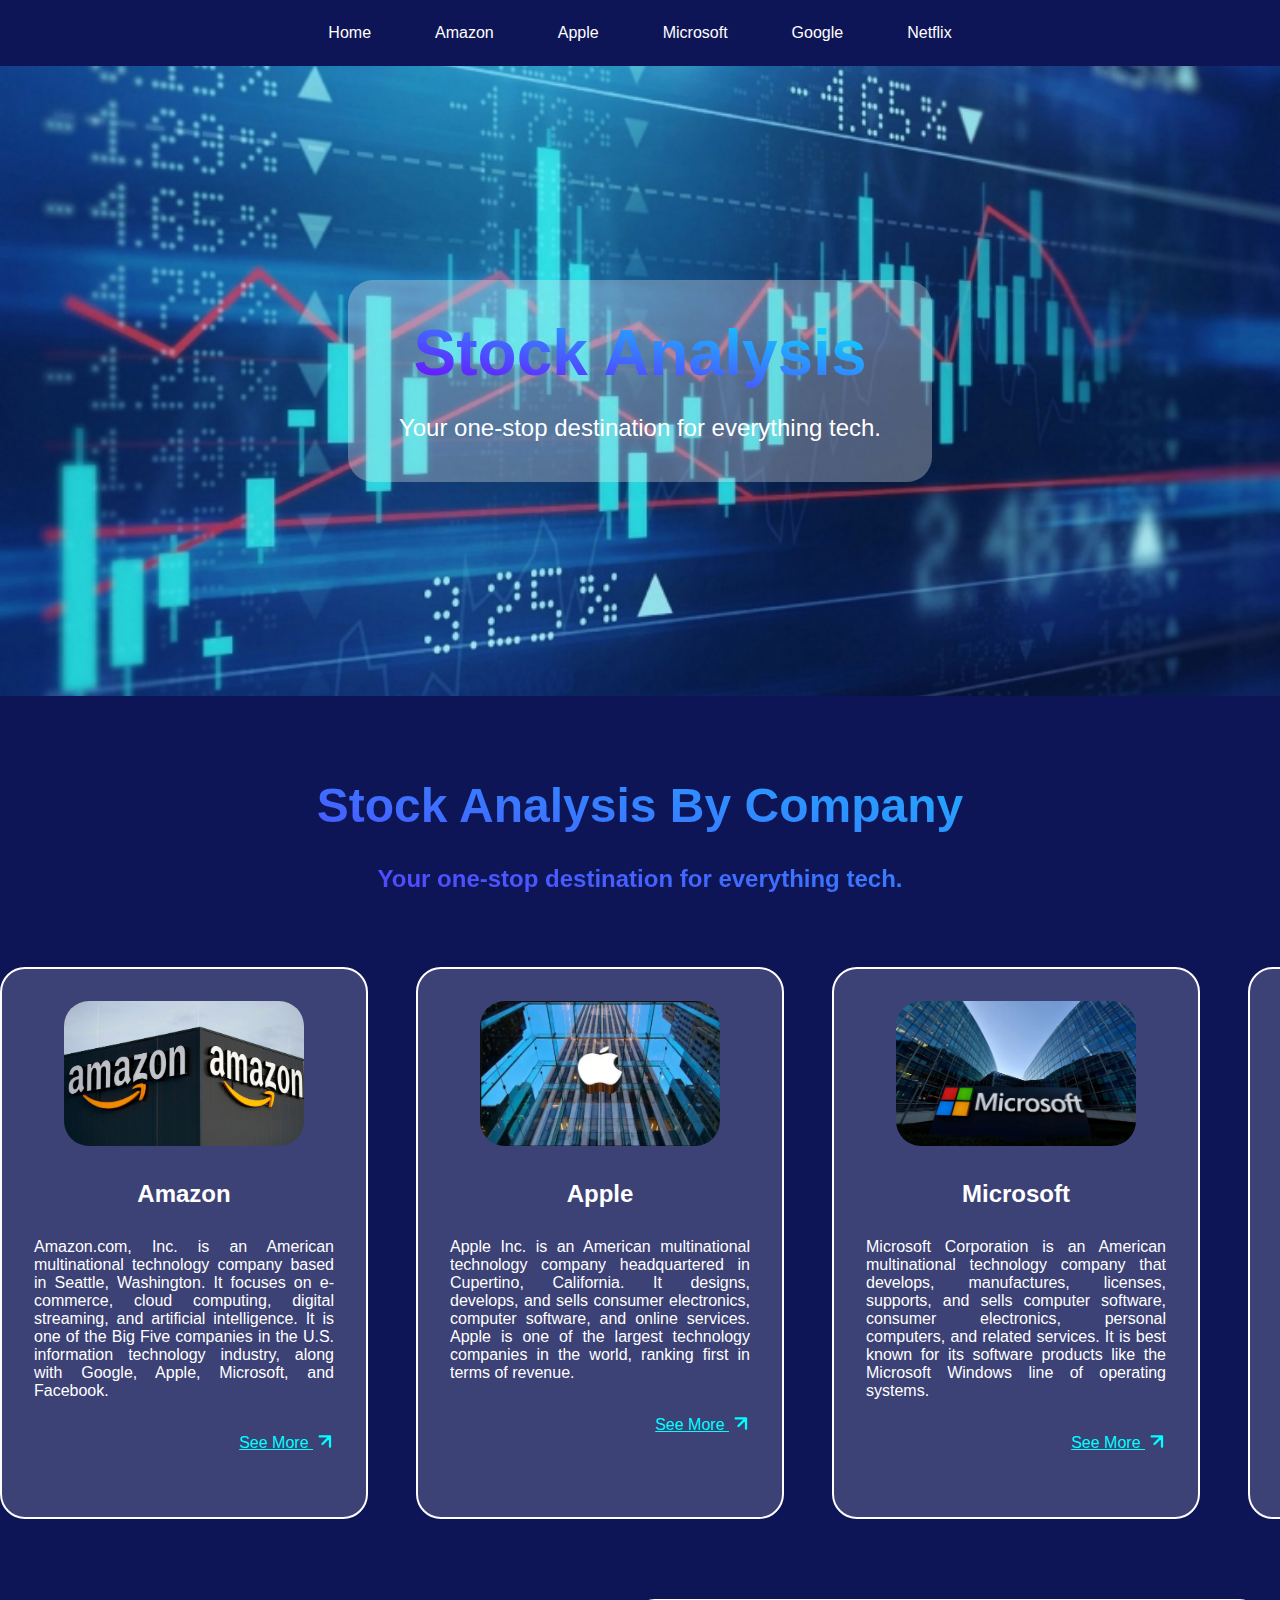
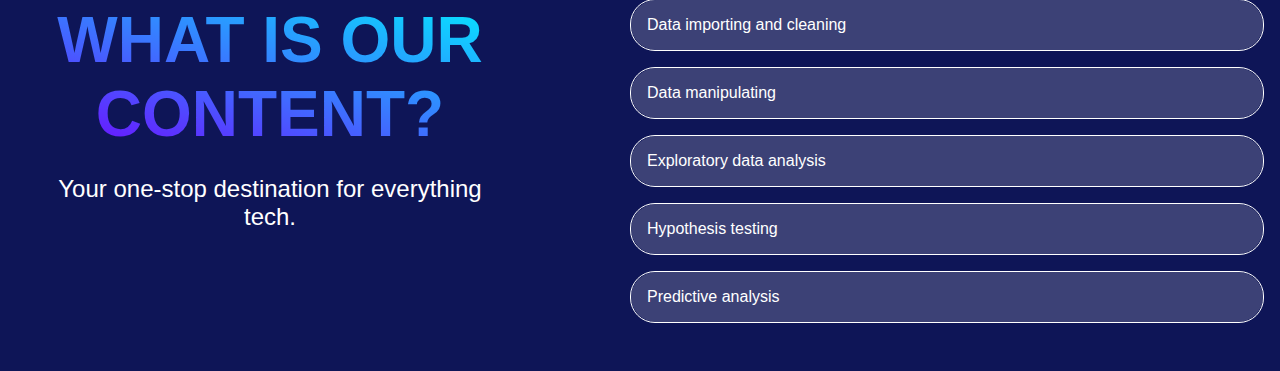
<file: templates/index.html>
<!DOCTYPE html>
<html lang="en">
<head>
    <meta charset="UTF-8">
    <meta name="viewport" content="width=device-width, initial-scale=1.0">
    <title>Stock Analysis</title>
    <link rel="stylesheet" type="text/css" href="/static/styles.css">

</head>
<body>
    <nav>
        <ul>
            <li><a href="/">Home</a></li>
            <li><a href="/amazon">Amazon</a></li>
            <li><a href="/apple">Apple</a></li>
            <li><a href="/microsoft">Microsoft</a></li>
            <li><a href="/google">Google</a></li>
            <li><a href="/netflix">Netflix</a></li>
        </ul>
    </nav>

    <div class="hero-banner">
        <div class="hero-text" style="border: 1px; border-radius: 25px; background-color:rgba(247, 247, 247, 0.3);">
            <p class="hero-title">Stock Analysis</p>
            <p style="font-size: 1.5rem">Your one-stop destination for everything tech.</p>
        </div>
    </div>

    <div class="component-title">
        <h1>Stock Analysis By Company</h1>
        <p>Your one-stop destination for everything tech.</p>
    </div>

    <div class="carousel-container">
        <div class="carousel">
            <div class="carousel-item" style="text-decoration: none;">
                <img src="/static/company-carousel/amazon.jpg" class="carousel-image" alt="Amazon Logo">
                <div style="font-size: 1.5rem; font-weight:bold; margin-block:30px;">Amazon</div>
                <div class="carousel-content">Amazon.com, Inc. is an American multinational technology company based in Seattle, Washington. It focuses on e-commerce, cloud computing, digital streaming, and artificial intelligence. It is one of the Big Five companies in the U.S. information technology industry, along with Google, Apple, Microsoft, and Facebook.</div>
                <div class="see-more" >
                    <a class="see-more" href="/amazon">
                        See More
                        <img src="/static/arrow.svg" alt="arrow right icon" class="see-more-icon">
                    </a>
                </div>
            </div>
            <div class="carousel-item" style="text-decoration: none;">
                <img src="/static/company-carousel/apple.png" class="carousel-image" alt="Apple Logo">
                <div style="font-size: 1.5rem; font-weight:bold; margin-block:30px;">Apple</div>
                <div class="carousel-content">Apple Inc. is an American multinational technology company headquartered in Cupertino, California. It designs, develops, and sells consumer electronics, computer software, and online services. Apple is one of the largest technology companies in the world, ranking first in terms of revenue.</div>
                <div class="see-more" >
                    <a class="see-more" href="/apple">
                        See More
                        <img src="/static/arrow.svg" alt="arrow right icon" class="see-more-icon">
                    </a>
                </div>
            </div>
            <div class="carousel-item" style="text-decoration: none;">
                <img src="/static/company-carousel/microsoft.webp" class="carousel-image" alt="Microsoft Logo">
                <div style="font-size: 1.5rem; font-weight:bold; margin-block:30px;">Microsoft</div>
                <div class="carousel-content">Microsoft Corporation is an American multinational technology company that develops, manufactures, licenses, supports, and sells computer software, consumer electronics, personal computers, and related services. It is best known for its software products like the Microsoft Windows line of operating systems.</div>
                <div class="see-more" >
                    <a class="see-more" href="/microsoft">
                        See More
                        <img src="/static/arrow.svg" alt="arrow right icon" class="see-more-icon">
                    </a>
                </div>
            </div>
            <div class="carousel-item" style="text-decoration: none;">
                <img src="/static/company-carousel/google.webp" class="carousel-image" alt="Google Logo">
                <div style="font-size: 1.5rem; font-weight:bold; margin-block:30px;">Google</div>
                <div class="carousel-content">Google is an American multinational technology company that specializes in Internet-related services and products, which include online advertising technologies, a search engine, cloud computing, software, and hardware. Google was founded in 1998 by Larry Page and Sergey Brin while they were Ph.D. students at Stanford University in California.</div>
                <div class="see-more" >
                    <a class="see-more" href="/google">
                        See More
                        <img src="/static/arrow.svg" alt="arrow right icon" class="see-more-icon">
                    </a>
                </div>
            </div>
            <div class="carousel-item" style="text-decoration: none;">
                <img src="/static/company-carousel/netflix.jpg" class="carousel-image" alt="Netflix Logo">
                <div style="font-size: 1.5rem; font-weight:bold; margin-block:30px;">Netflix</div>
                <div class="see-more" >Netflix, Inc. is an American over-the-top content platform and production company headquartered in Los Gatos, California. Netflix was founded in 1997 by Reed Hastings and Marc Randolph in Scotts Valley, California. The company's primary business is its subscription-based streaming service, offering online streaming of a library of films and television series.</div>
                <div class="see-more" >
                    <a class="see-more" href="/netflix">
                        See More
                        <img src="/static/arrow.svg" alt="arrow right icon" class="see-more-icon">
                    </a>
                </div>
            </div>
        </div>
        <div class="progress-bar"></div>
    </div>

    <div style="width: 100%; overflow: hidden; padding:2rem 0;">
        <div style="width: 60vh; float: left;">
            <div style="padding-inline: 30px;">
                <p class="accordion-component-title">WHAT IS OUR CONTENT?</p>
                <p style="font-size: 1.5rem; color:white; text-align: center;">Your one-stop destination for everything tech.</p>
            </div>
        </div>
        <div class="accordion" style="margin-left: 70vh;">
            <div class="accordion-item">
                <button class="accordion-button">Data importing and cleaning</button>
                <div class="accordion-content">
                    <p>Data importing and cleaning is the foundational step of our stock market analysis. It involves gathering historical stock data for Microsoft, Apple, Google, Amazon, and Netflix, and then preparing it for further analysis. This step ensures the accuracy and reliability of our dataset.</p>
                    <p>We start by importing stock data from reliable sources such as financial APIs, CSV files, or online databases. Once the data is imported, we perform cleaning operations, which include handling missing values, removing duplicates, and correcting any inconsistencies. This process is crucial as clean data leads to more accurate and meaningful analysis. Proper data cleaning helps in avoiding errors and biases in our subsequent analyses.</p>
                </div>
            </div>
            <div class="accordion-item">
                <button class="accordion-button">Data manipulating</button>
                <div class="accordion-content">
                    <p>Data manipulation involves transforming and restructuring our dataset to make it more suitable for analysis. This step includes operations like filtering, aggregating, and creating new variables that can provide deeper insights.</p>
                    <p>After cleaning the data, we manipulate it to extract relevant features and insights. This may involve calculating daily returns, moving averages, or other financial metrics. We also perform data integration if we need to combine data from multiple sources. By transforming the data, we can uncover patterns and trends that are not immediately apparent, which will be essential for our analysis and predictions.</p>
                </div>
            </div>
            <div class="accordion-item">
                <button class="accordion-button">Exploratory data analysis</button>
                <div class="accordion-content">
                    <p>Exploratory Data Analysis (EDA) is a crucial step where we visually and statistically examine our dataset to understand its main characteristics and uncover underlying patterns, trends, and relationships.</p>
                    <p>EDA involves using graphical techniques such as histograms, line plots, scatter plots, and box plots to visualize the data. Statistical techniques like summary statistics, correlation analysis, and outlier detection are also used. This step helps us to identify significant patterns and anomalies in the stock data, guiding us towards more informed and focused analyses. EDA is essential for generating hypotheses and insights that will drive our subsequent analyses.</p>
                </div>
            </div>
            <div class="accordion-item">
                <button class="accordion-button">Hypothesis testing</button>
                <div class="accordion-content">
                    <p>Hypothesis testing is a statistical method used to make inferences or draw conclusions about the stock market data. It helps us determine whether there is enough evidence to support certain assumptions or hypotheses about the data.</p>
                    <p>In this step, we formulate hypotheses about the stock market data, such as testing whether the average returns of two companies are significantly different. We use statistical tests like t-tests, ANOVA, and chi-square tests to evaluate these hypotheses. By conducting hypothesis testing, we can validate or refute our assumptions with a quantifiable level of confidence, adding rigor to our analysis.</p>
                </div>
            </div>
            <div class="accordion-item">
                <button class="accordion-button">Predictive analysis</button>
                <div class="accordion-content">
                    <p>Predictive analysis involves using historical stock data to build models that forecast future stock prices and trends. This step leverages various machine learning and statistical techniques to make predictions.</p>
                    <p>We use techniques such as linear regression, time series analysis, and machine learning models like ARIMA, LSTM, or random forests to predict future stock prices. By training these models on historical data, we can generate forecasts and identify potential investment opportunities. Predictive analysis provides valuable insights for making informed investment decisions and understanding future market behavior.</p>
                </div>
            </div>
        </div>
        
   </div>

    <script>      
        const carousel = document.querySelector('.carousel');
        let isDown = false;
        let startX;
        let scrollLeft;

        carousel.addEventListener('mousedown', (e) => {
            isDown = true;
            carousel.classList.add('active');
            startX = e.pageX - carousel.offsetLeft;
            scrollLeft = carousel.scrollLeft;
        });

        carousel.addEventListener('mouseleave', () => {
            isDown = false;
            carousel.classList.remove('active');
        });

        carousel.addEventListener('mouseup', () => {
            isDown = false;
            carousel.classList.remove('active');
        });

        carousel.addEventListener('mousemove', (e) => {
            if (!isDown) return;
            e.preventDefault();
            const x = e.pageX - carousel.offsetLeft;
            const walk = (x - startX) * 2;
            carousel.scrollLeft = scrollLeft - walk;
        });

        document.addEventListener('DOMContentLoaded', function() {
            const carousel = document.querySelector('.carousel');
            const items = carousel.querySelectorAll('.carousel-item');

            items.forEach(item => {
                const clone = item.cloneNode(true);
                carousel.appendChild(clone);
            });

            carousel.addEventListener('scroll', () => {
                if (carousel.scrollLeft === carousel.scrollWidth - carousel.clientWidth) {
                    carousel.scrollTo({ left: 0, behavior: 'smooth' });
                }
            });
        });

        const progressBar = document.querySelector('.progress-bar');

        carousel.addEventListener('scroll', () => {
            const scrollPercentage = (carousel.scrollLeft / (carousel.scrollWidth - carousel.clientWidth)) * 100;
            progressBar.style.width = `${scrollPercentage}%`;
        });

        document.querySelectorAll('.accordion-button').forEach(button => {
            button.addEventListener('click', () => {
                const content = button.nextElementSibling;
                const isOpen = content.style.display === 'block';
                content.style.display = isOpen ? 'none' : 'block';
                button.classList.toggle('closed', !isOpen);
            });
        });

    </script>
</body>
</html>
</file>
<file: static/styles.css>
/* General Styles */
body {
  font-family: Arial, sans-serif;
  background-color: #0e1557;
  margin: 0;
  padding: 0;
}

/* Navigation Bar */
nav {
  background-color: #0e1557;
  color: white;
  padding: 1.5rem;
}

nav ul {
  list-style: none;
  margin: 0;
  padding: 0;
  display: flex;
  justify-content: center;
}

nav ul li {
  display: inline;
}

nav ul li a {
  color: white;
  text-decoration: none;
  padding: 0.5em 2em;
}

nav ul li a:hover {
  color:aqua;
}

/* Hero Banner */
.hero-banner {
  background: url('/static/hero-banner/home_page.jpg');
  background-repeat: no-repeat !important;
  background-size: cover !important;
  background-position: center !important;
  color: white;
  height: 70vh;
  display: flex;
  align-items: center;
  justify-content: center;
  text-align: center;
  position: relative;
}

.hero-title{
  font-size: 4rem;
  font-weight: bold;
  margin-block: 20px;
  margin-inline: 50px;
  background: linear-gradient(to bottom left, rgb(1, 238, 255), rgb(115, 1, 255));
  -webkit-background-clip: text;
  -webkit-text-fill-color: transparent;
}

.hero-banner .hero-text {
  display: inline-block;
  padding: 1em;
  border-radius: 5px;
}

/* Carousel */
.carousel-container {
  overflow: hidden;
  margin: 0 auto;
  padding-bottom: 2rem;
  position: relative;
}

.carousel {
  display: flex;
  cursor: grab;
  overflow: hidden;
  scroll-behavior: smooth;
  gap: 3rem;
}

.carousel.active {
  cursor: grabbing;
}

.carousel-item {
  min-width: 300px;
  color: white;
  background-color: rgba(247, 247, 247, 0.2);
  padding: 2em;
  text-align: center;
  user-select: none; 
  border: 2px solid white;
  border-radius: 25px;
}

.carousel div:hover{
  color:aqua;
}

.carousel-content{
  text-align: justify;
  padding-bottom: 2rem;
}

.carousel-image {
  height: 30%;
  width: 80%;
  border-radius: 25px;
}

.carousel-item:hover {
  background-color: rgba(247, 247, 247, 0.4);
  color: black;
}

.progress-bar {
  position: absolute;
  bottom: 0;
  left: 0;
  width: 0;
  height: 3px;
  background-color: aqua; 
  transition: width 0.3s ease; 
}

/* Accordion */
.accordion {
  margin: 1em;
}

.accordion-item {
  border: 1px solid white;
  border-radius: 25px;
  margin-bottom: 1em;
}

.accordion-button {
  background-color: rgba(247, 247, 247, 0.2); 
  color: white;
  border: none;
  padding: 1em;
  text-align: left;
  width: 100%;
  cursor: pointer;
  font-size: 1em;
  border-radius: 25px;
}

.accordion-button.closed {
  border-radius: 25px 25px 0 0;
}


.accordion-button:hover {
  background-color: rgba(247, 247, 247, 0.4);
  color: black;
}

.accordion-content {
  display: none;
  padding: 1em;
  background-color: rgba(247, 247, 247, 0.3);
  border: 1px solid white;
  border-bottom-left-radius: 25px;
  border-bottom-right-radius: 25px;

}

.component-title{
  font-size: 1.5rem;
  font-weight: bold;
  text-align: center;
  padding-bottom: 50px !important;
  padding-top: 50px !important;
  background: linear-gradient(to bottom left, rgb(1, 238, 255), rgb(115, 1, 255));
  -webkit-background-clip: text;
  -webkit-text-fill-color: transparent;
}

.accordion-component-title{
  font-size: 4rem;
  font-weight: bold;
  text-align: center;
  margin-block: 20px !important;
  background: linear-gradient(to bottom left, rgb(1, 238, 255), rgb(115, 1, 255));
  -webkit-background-clip: text;
  -webkit-text-fill-color: transparent;
}

.see-more{
  text-align: end;
  color:aqua;
}

.see-more .see-more-icon a:hover{
  color:blueviolet;
}

.see-more-icon {
  margin-left: 5px; 
  width: 1em; 
  height: 1em; 
  fill: currentColor; 
}

.company-description{
  font-size: 1.2em; 
  line-height: 1.6; 
  color: #FFFFFF;
  margin-inline: 20px;
  margin-bottom: 40px
}
</file>
